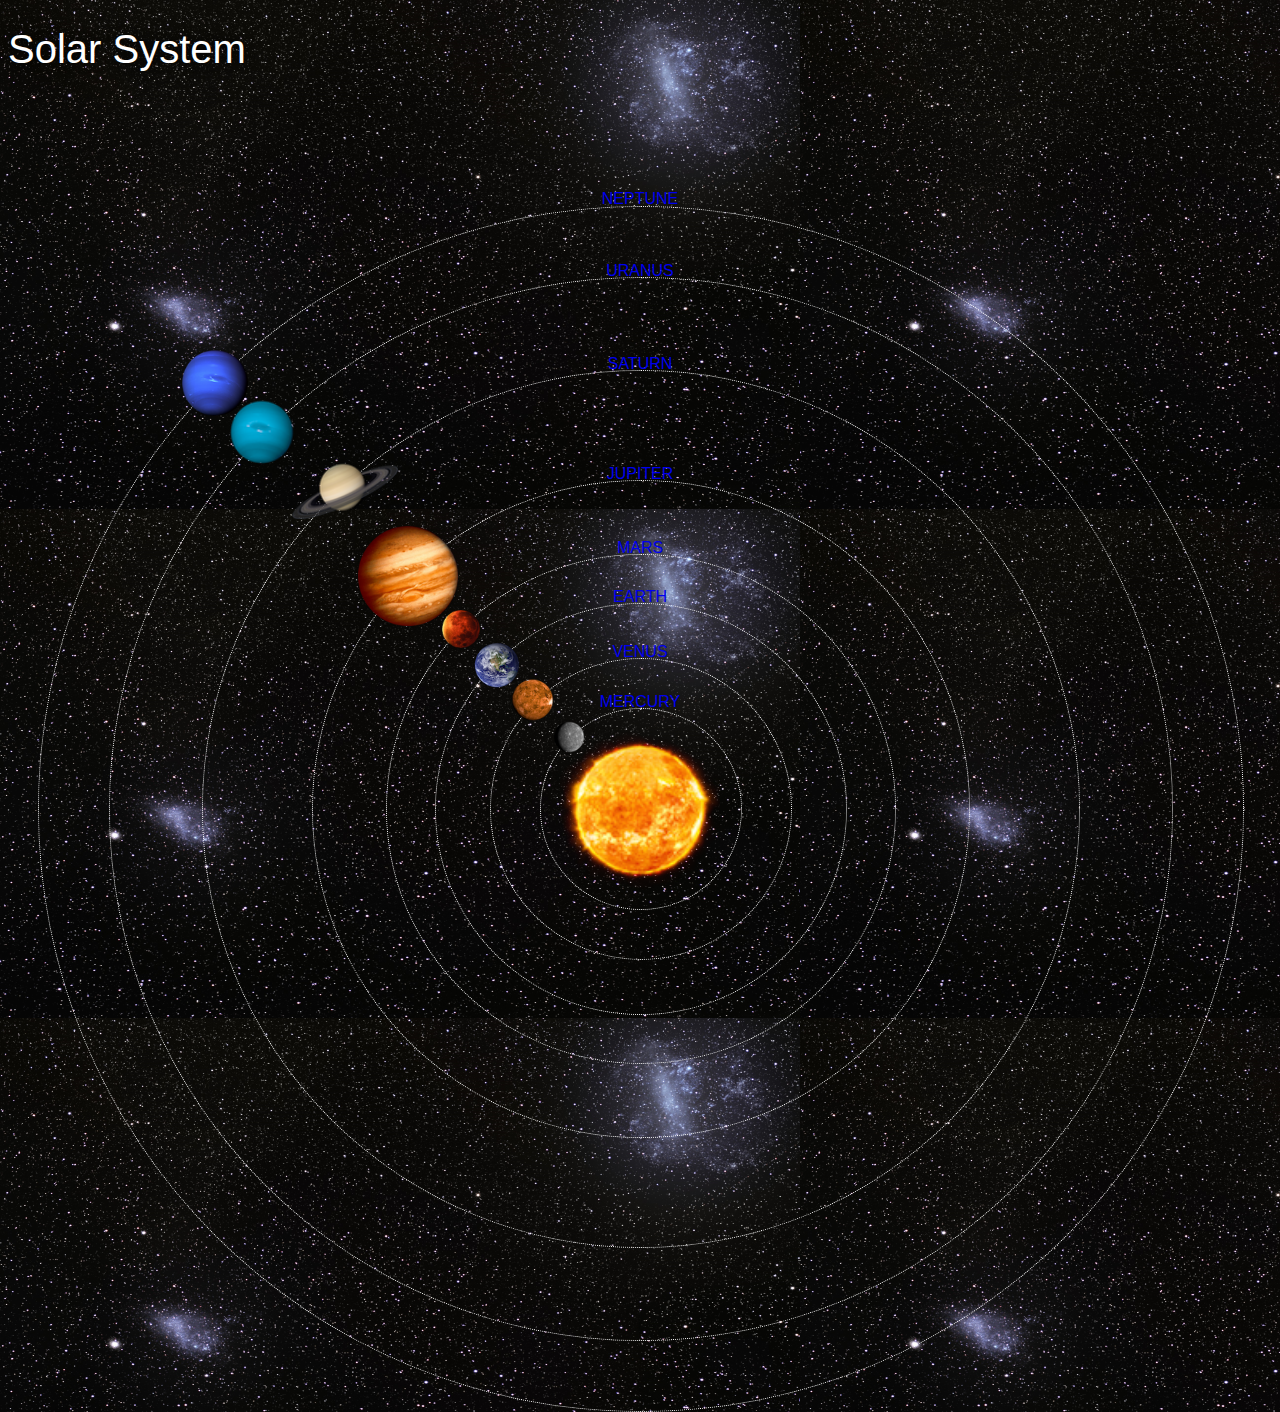
<file: index.html>
<!DOCTYPE html>
<html>
	<head>
		<title>Solar System</title>
			<link rel="stylesheet" href="style.css"/>
	</head>
	<body>
		<div id ="container">
			<h1> Solar System</h1>
			<a href="sun.html"><img src ="images/sun.png" id="sun"/></a>
			
			<div id="neptune-orbit">
				<a href="neptune.html"><img src ="images/neptune.png" id="neptune"/></a>
			</div> 
			<div id="neptune-label" class ="label-box">
				<a href="neptune.html">NEPTUNE</a>
			</div>
	
			<div id="uranus-orbit">
				<a href="uranus.html"><img src ="images/uranus.png" id="uranus"/></a>
			</div>
			<div id="uranus-label" class ="label-box">
				<a href="uranus.html">URANUS</a>
			</div>
			
			<div id="saturn-orbit">
				<a href="saturn.html"><img src ="images/saturn.png" id="saturn"/></a>
			</div>
			<div id="saturn-label" class ="label-box">
				<a href="saturn.html">SATURN</a>
			</div>
			
			<div id="jupiter-orbit">
				<a href="jupiter.html"><img src ="images/jupiter.png" id="jupiter"/></a>
			</div>
			<div id="jupiter-label" class ="label-box">
				<a href="jupiter.html">JUPITER</a>
			</div>
			
			<div id="mars-orbit">
				<a href="mars.html"><img src ="images/mars.png" id="mars"/></a>
			</div>
			<div id="mars-label" class ="label-box">
				<a href="mars.html">MARS</a>
			</div>

			<div id="earth-orbit">
				<a href="earth.html"><img src ="images/earth.png" id="earth"/></a>
			</div>
			<div id="earth-label" class ="label-box">
				<a href="earth.html">EARTH</a>
			</div>

			<div id="venus-orbit">
				<a href="venus.html"><img src ="images/venus.png" id="venus"/></a>
			</div>
			<div id="venus-label" class ="label-box">
				<a href="venus.html">VENUS</a>
			</div>

			<div id="mercury-orbit">
				<a href="mercury.html"><img src ="images/mercury.png" id="mercury"/></a>
			</div>
			<div id="mercury-label" class ="label-box">
				<a href="mercury.html">MERCURY</a>
			</div>

		</div>
	</body>		
</html>
</file>
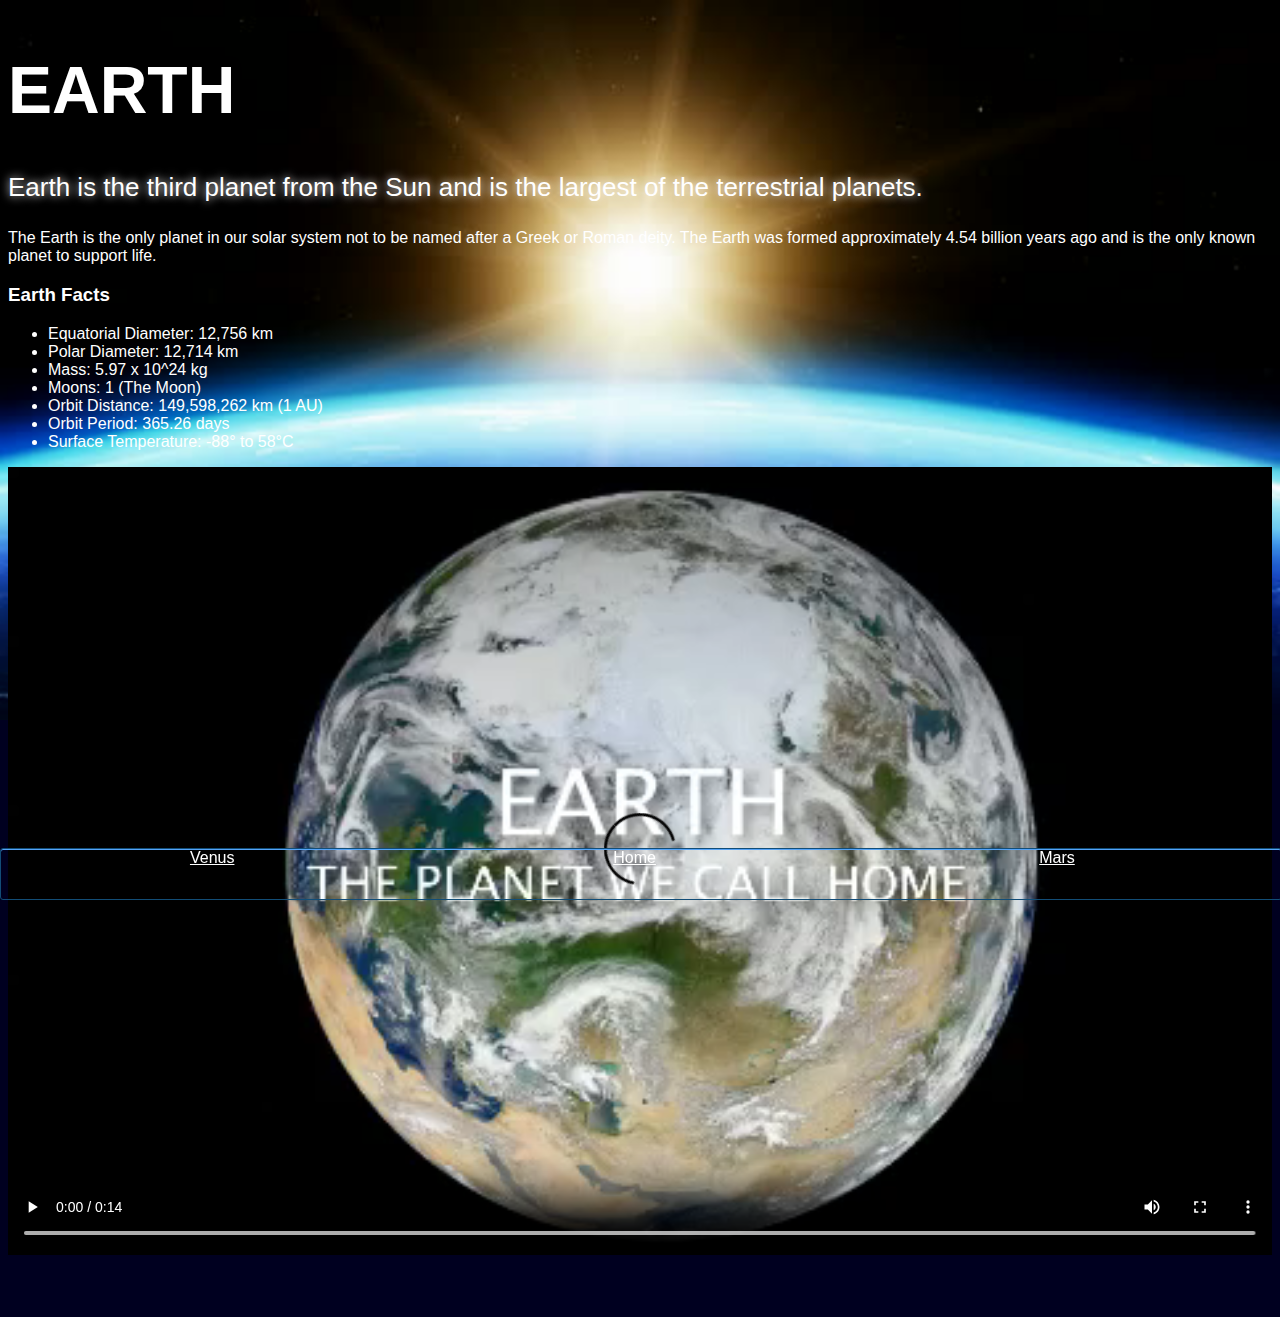
<file: earth.html>
<!DOCTYPE html>
<html>
	<head>
		<title>Solar System</title>
			<link rel="stylesheet" href="style-pages.css"/>
	</head>
	<body>
		<div id="main">
			<div id = "content">
				<h1>Earth</h1>
                <p class="intro">
                    Earth is the third planet from the Sun and is the largest of the terrestrial planets. 
                </p>             

                <p>
                    The Earth is the only planet in our solar system not to be named after a Greek or Roman deity. The Earth was formed approximately 4.54 billion years ago and is the only known planet to support life.
                </p>

                <h3>Earth Facts</h3>
                <ul>
                    <li>Equatorial Diameter:	12,756 km</li>
                    <li>Polar Diameter:	12,714 km</li>
                    <li>Mass:	5.97 x 10^24 kg</li>
                    <li>Moons:	1 (The Moon)</li>
                    <li>Orbit Distance:	149,598,262 km (1 AU)</li>
                    <li>Orbit Period:	365.26 days</li>
                    <li>Surface Temperature:	-88&deg; to 58&deg;C</li>
                </ul>
                <video id="video" controls>
                    <source src="videos/earth-video.mp4" type="video/mp4">
                </video>

				</div>
		
				<div id="tabs-bottom">
					<a href="venus.html">Venus</a>
					<a href="index.html">Home</a>
					<a href="mars.html">Mars</a>
			</div>
		
		</div>
	</body>
</html>
</file>
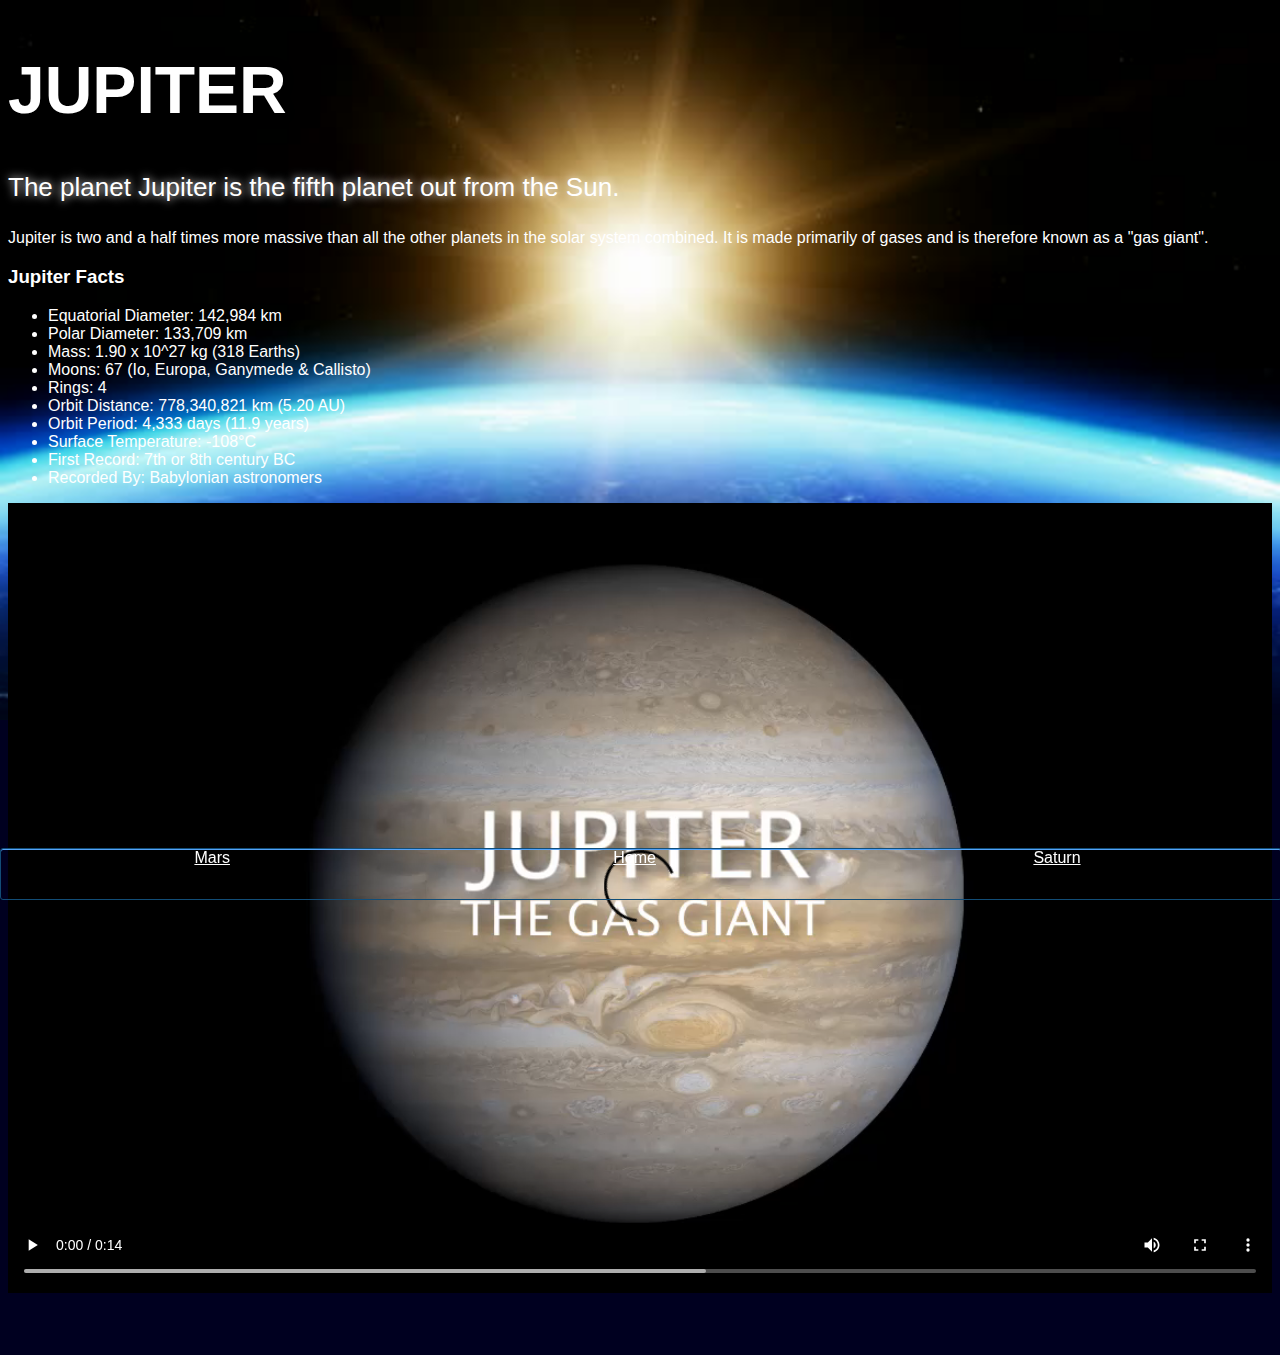
<file: jupiter.html>
<!DOCTYPE html>
<html>
	<head>
		<title>Solar System</title>
			<link rel="stylesheet" href="style-pages.css"/>
	</head>
	<body>
		<div id="main">
			<div id = "content">
				<h1>Jupiter</h1>
                <p class="intro">
                    The planet Jupiter is the fifth planet out from the Sun.
                </p>             

                <p>
                    Jupiter is two and a half times more massive than all the other planets in the solar system combined. It is made primarily of gases and is therefore known as a "gas giant".
                </p>

                <h3>Jupiter Facts</h3>
                <ul>
                    <li>Equatorial Diameter:	142,984 km</li>
                    <li>Polar Diameter:	133,709 km</li>
                    <li>Mass:	1.90 x 10^27 kg (318 Earths)</li>
                    <li>Moons:	67 (Io, Europa, Ganymede & Callisto)</li>
                    <li>Rings:	4</li>
                    <li>Orbit Distance:	778,340,821 km (5.20 AU)</li>
                    <li>Orbit Period:	4,333 days (11.9 years)</li>
                    <li>Surface Temperature:	-108&deg;C</li>
                    <li>First Record:	7th or 8th century BC</li>
                    <li>Recorded By:	Babylonian astronomers</li>
                </ul>
                <video id="video" controls>
                    <source src="videos/jupiter-video.mp4" type="video/mp4">
                </video>
				</div>
		
			<div id="tabs-bottom">
				<a href="mars.html">Mars</a>
				<a href="index.html">Home</a>
				<a href="saturn.html">Saturn</a>
					
			</div>
		
		</div>
	</body>
</html>
</file>
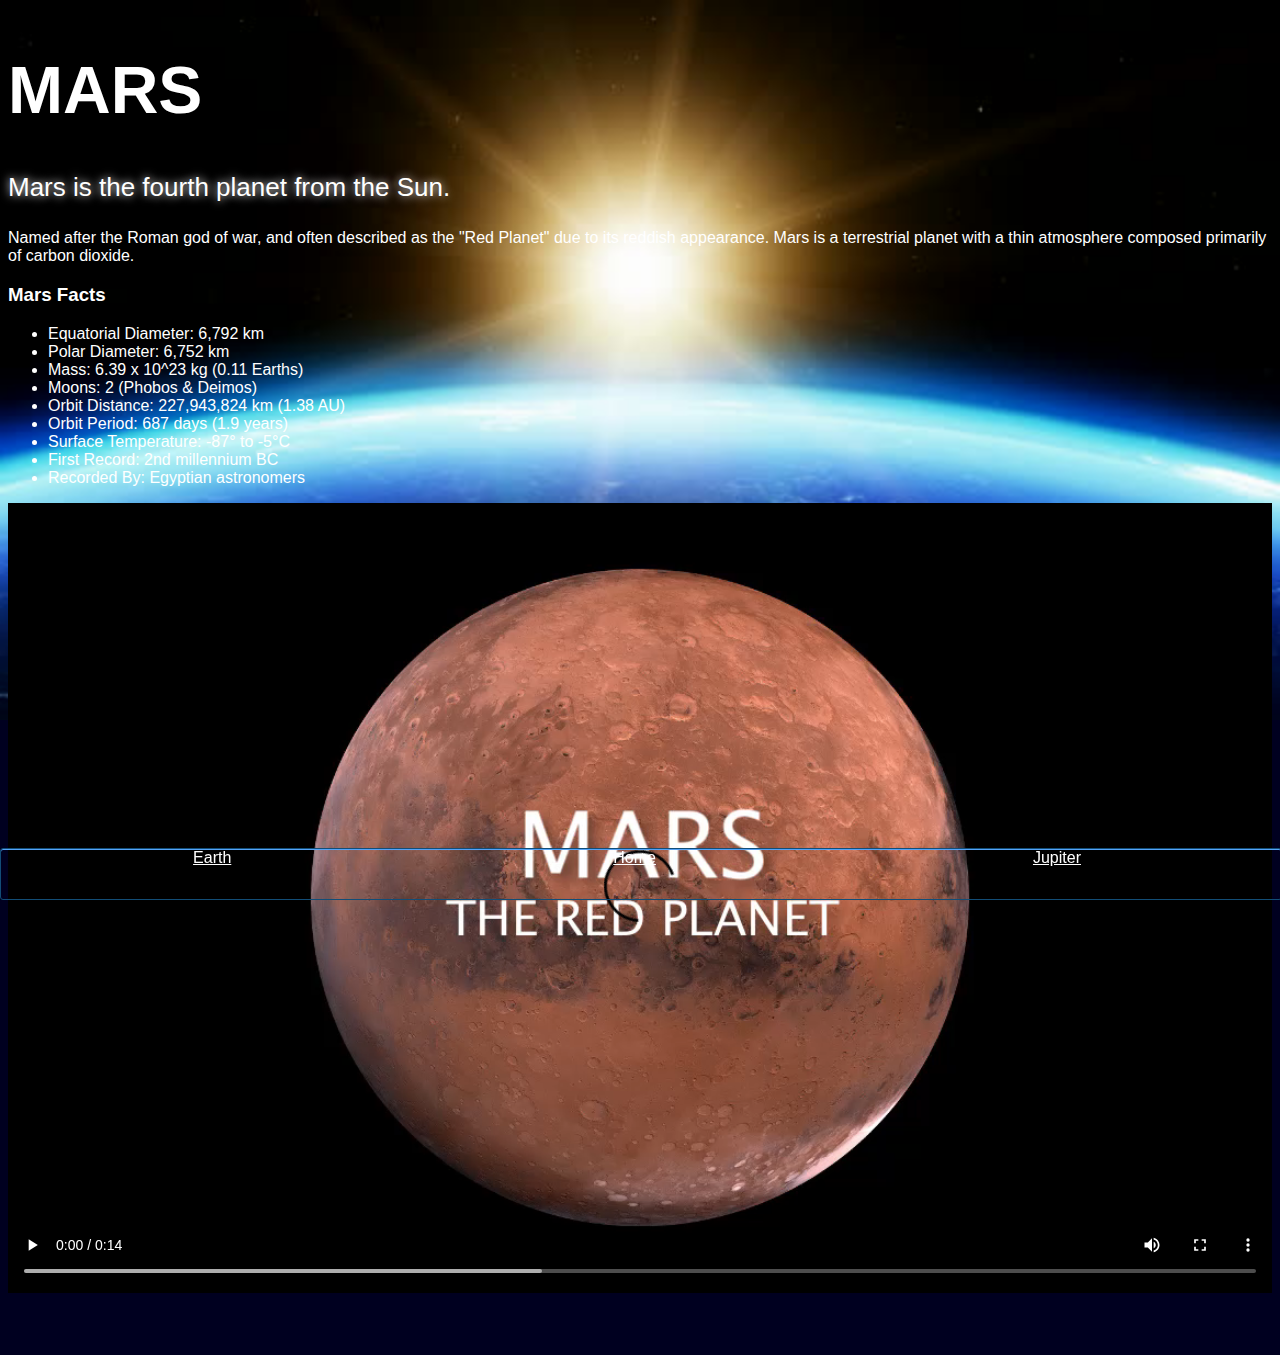
<file: mars.html>
<!DOCTYPE html>
<html>
	<head>
		<title>Solar System</title>
			<link rel="stylesheet" href="style-pages.css"/>
	</head>
	<body>
		<div id="main">
			<div id = "content">
				<h1>Mars</h1>
                <p class="intro">
                    Mars is the fourth planet from the Sun.  
                </p>             

                <p>
                    Named after the Roman god of war, and often described as the "Red Planet" due to its reddish appearance. Mars is a terrestrial planet with a thin atmosphere composed primarily of carbon dioxide.
                </p>

                <h3>Mars Facts</h3>
                <ul>
                    <li>Equatorial Diameter:	6,792 km</li>
                    <li>Polar Diameter:	6,752 km</li>
                    <li>Mass:	6.39 x 10^23 kg (0.11 Earths)</li>
                    <li>Moons:	2 (Phobos & Deimos)</li>
                    <li>Orbit Distance:	227,943,824 km (1.38 AU)</li>
                    <li>Orbit Period:	687 days (1.9 years)</li>
                    <li>Surface Temperature:	-87&deg; to -5&deg;C</li>
                    <li>First Record:	2nd millennium BC</li>
                    <li>Recorded By:	Egyptian astronomers</li>
                </ul>
                <video id="video" controls>
                    <source src="videos/mars-video.mp4" type="video/mp4">
                </video>

					
				</div>
		
			<div id="tabs-bottom">
				
				<a href="earth.html">Earth</a>
				<a href="index.html">Home</a>
				<a href="jupiter.html">Jupiter</a>
					
					
			</div>
		
		</div>
	</body>
</html>
</file>
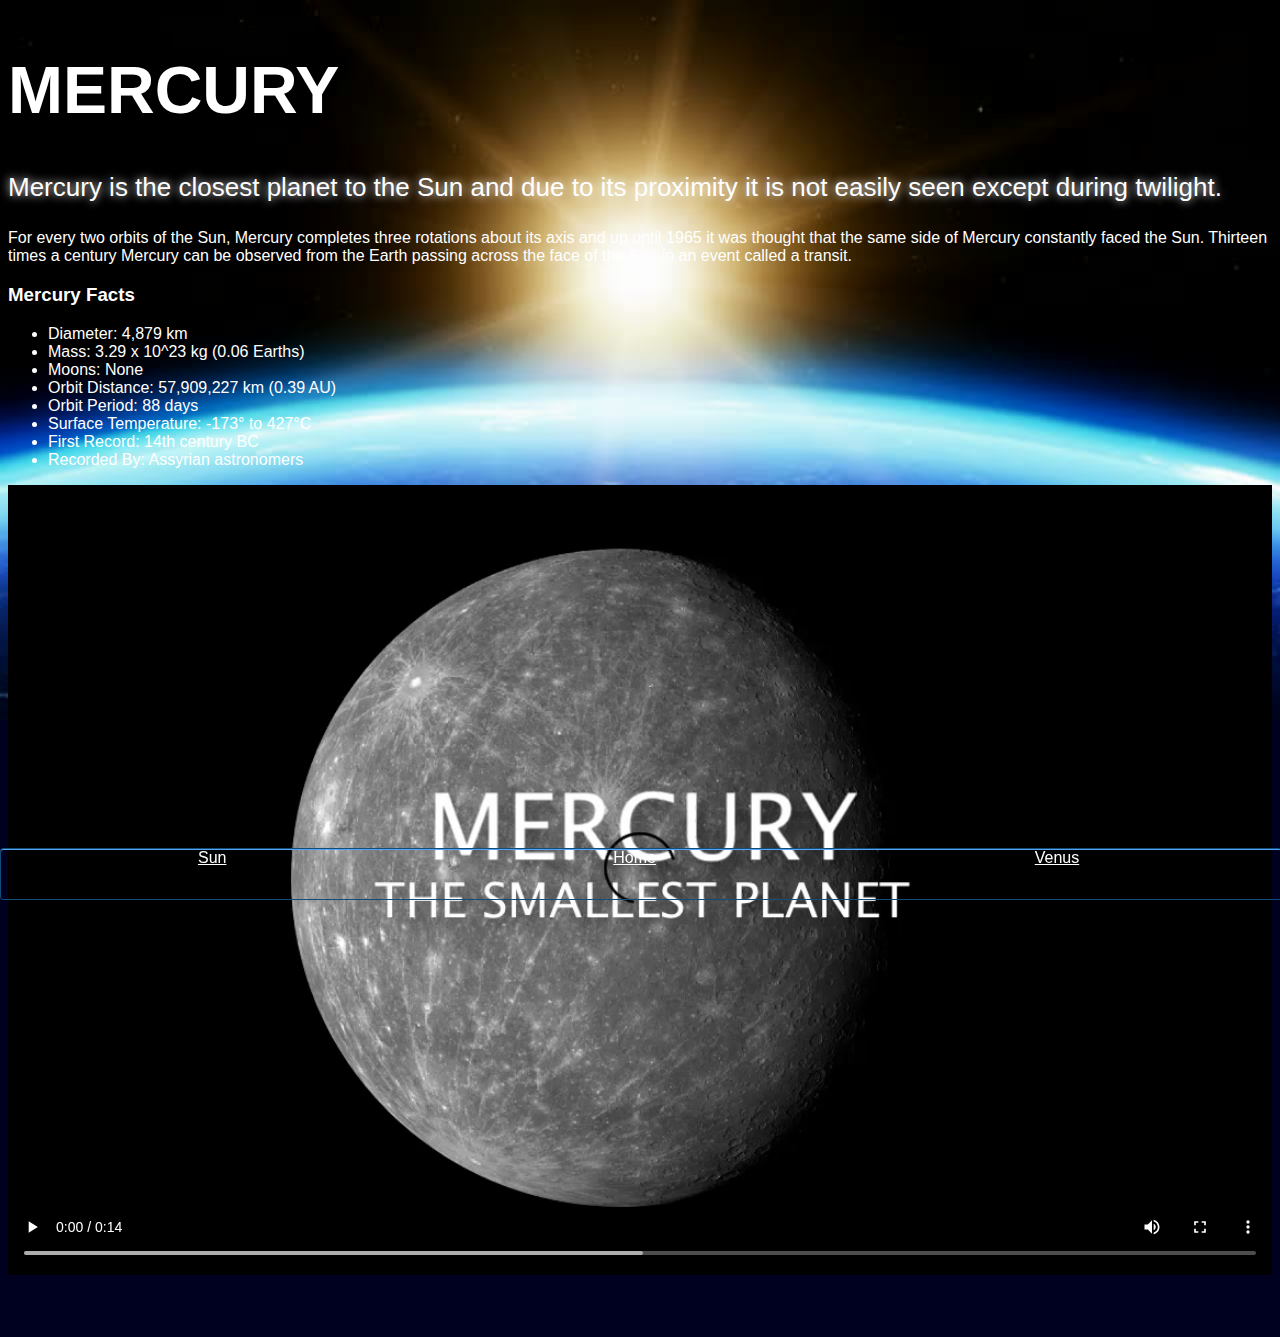
<file: mercury.html>
<!DOCTYPE html>
<html>
	<head>
		<title>Solar System</title>
			<link rel="stylesheet" href="style-pages.css"/>
	</head>
	<body>
		<div id="main">
			<div id = "content">
					<h1>Mercury</h1>
                <p class="intro">
                    Mercury is the closest planet to the Sun and due to its proximity it is not easily seen except during twilight. 
                </p>             

                <p>
                    For every two orbits of the Sun, Mercury completes three rotations about its axis and up until 1965 it was thought that the same side of Mercury constantly faced the Sun. Thirteen times a century Mercury can be observed from the Earth passing across the face of the Sun in an event called a transit.
                </p>

                <h3>Mercury Facts</h3>
                <ul>
                    <li>Diameter:	4,879 km</li>
                    <li>Mass:	3.29 x 10^23 kg (0.06 Earths)</li>
                    <li>Moons:	None</li>
                    <li>Orbit Distance:	57,909,227 km (0.39 AU)</li>
                    <li>Orbit Period:	88 days</li>
                    <li>Surface Temperature:	-173&deg; to 427&deg;C</li>
                    <li>First Record:	14th century BC</li>
                    <li>Recorded By:	Assyrian astronomers</li>
                </ul>
                <video id="video" controls>
                    <source src="videos/mercury-video.mp4" type="video/mp4">
                </video>
					
				</div>
		
				<div id="tabs-bottom">
					<a href="sun.html">Sun</a>
					<a href="index.html">Home</a>
					<a href="venus.html">Venus</a>
					
			</div>
		
		</div>
	</body>
</html>
</file>
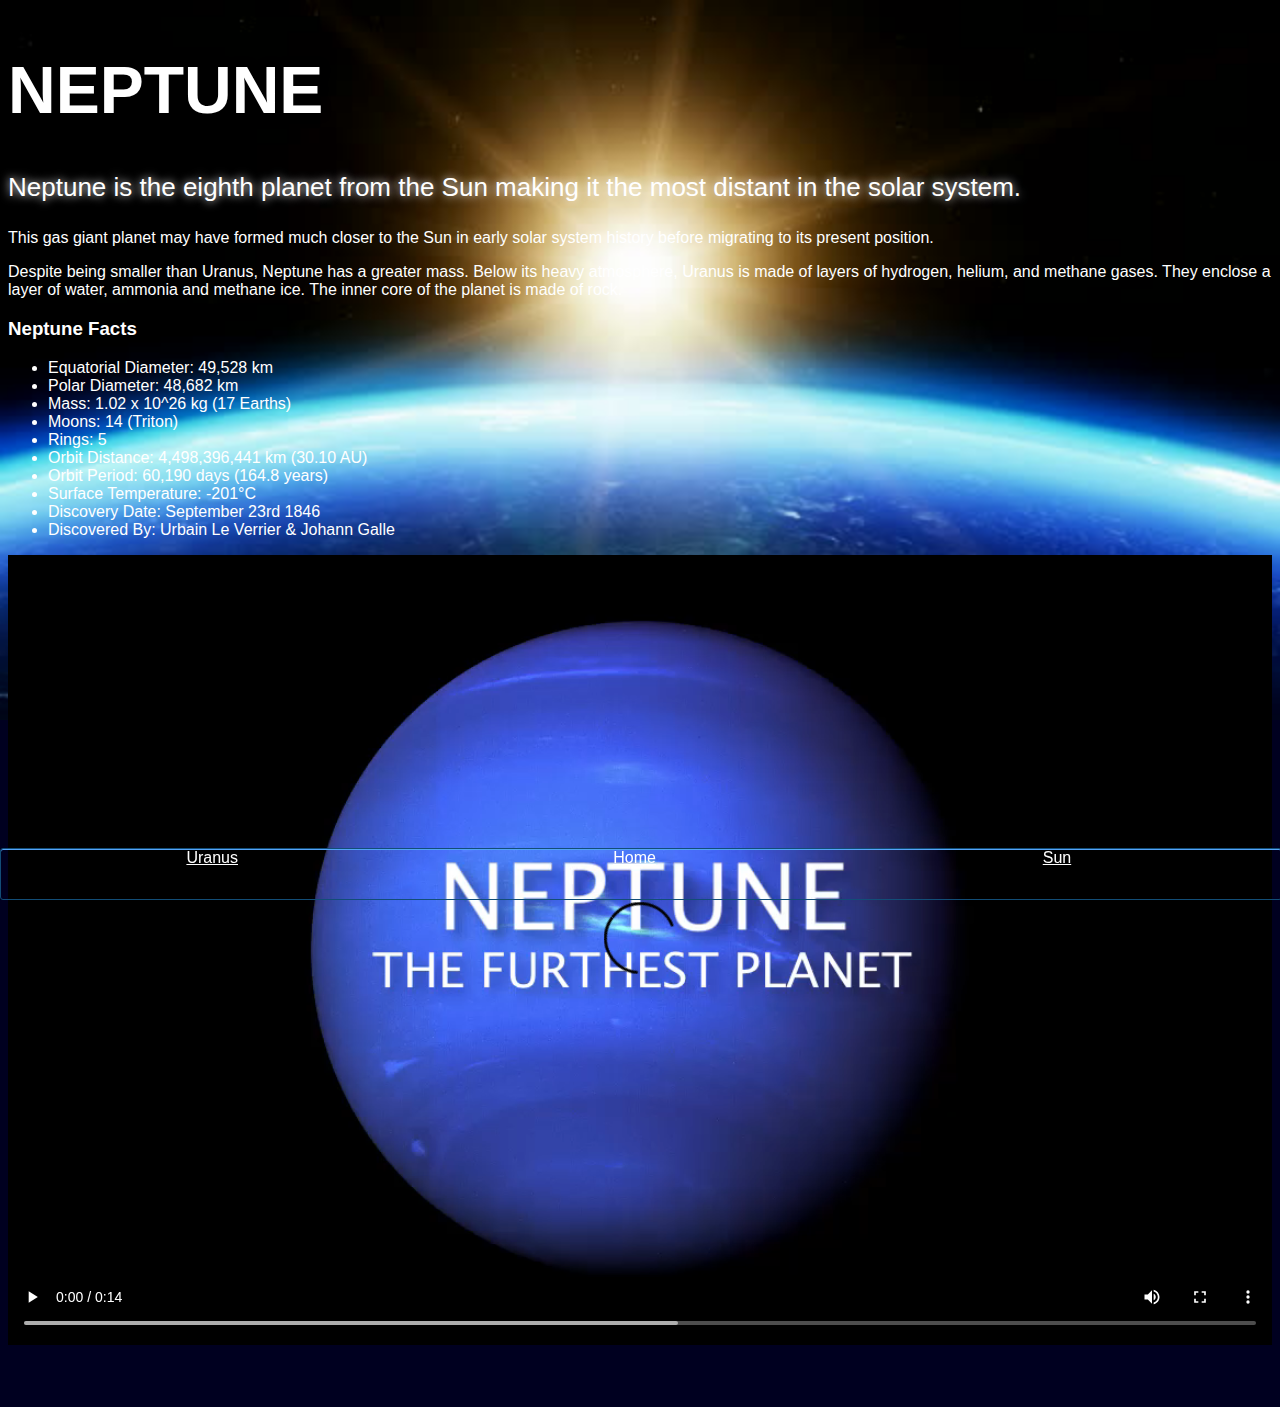
<file: neptune.html>
<!DOCTYPE html>
<html>
	<head>
		<title>Solar System</title>
			<link rel="stylesheet" href="style-pages.css"/>
	</head>
	<body>
		<div id="main">
			<div id = "content">
				<h1>Neptune</h1>
                <p class="intro">
                    Neptune is the eighth planet from the Sun making it the most distant in the solar system. 
                </p>             
                <p>
                    This gas giant planet may have formed much closer to the Sun in early solar system history before migrating to its present position.</p>

                <p>Despite being smaller than Uranus, Neptune has a greater mass. Below its heavy atmosphere, Uranus is made of layers of hydrogen, helium, and methane gases. They enclose a layer of water, ammonia and methane ice. The inner core of the planet is made of rock.</p>

                <h3>Neptune Facts</h3>
                <ul>
                    <li>Equatorial Diameter:	49,528 km</li>
                    <li>Polar Diameter:	48,682 km</li>
                    <li>Mass:	1.02 x 10^26 kg (17 Earths)</li>
                    <li>Moons:	14 (Triton)</li>
                    <li>Rings:	5</li>
                    <li>Orbit Distance:	4,498,396,441 km (30.10 AU)</li>
                    <li>Orbit Period:	60,190 days (164.8 years)</li>
                    <li>Surface Temperature:	-201&deg;C</li>
                    <li>Discovery Date:	September 23rd 1846</li>
                    <li>Discovered By:	Urbain Le Verrier & Johann Galle</li>
                </ul>

                <video id="video" controls>
                    <source src="videos/neptune-video.mp4" type="video/mp4">
                </video>
					
				</div>
		
			<div id="tabs-bottom">
				<a href="uranus.html">Uranus</a>
				<a href="index.html">Home</a>
				<a href="sun.html">Sun</a>
					
			</div>
		
		</div>
	</body>
</html>
</file>
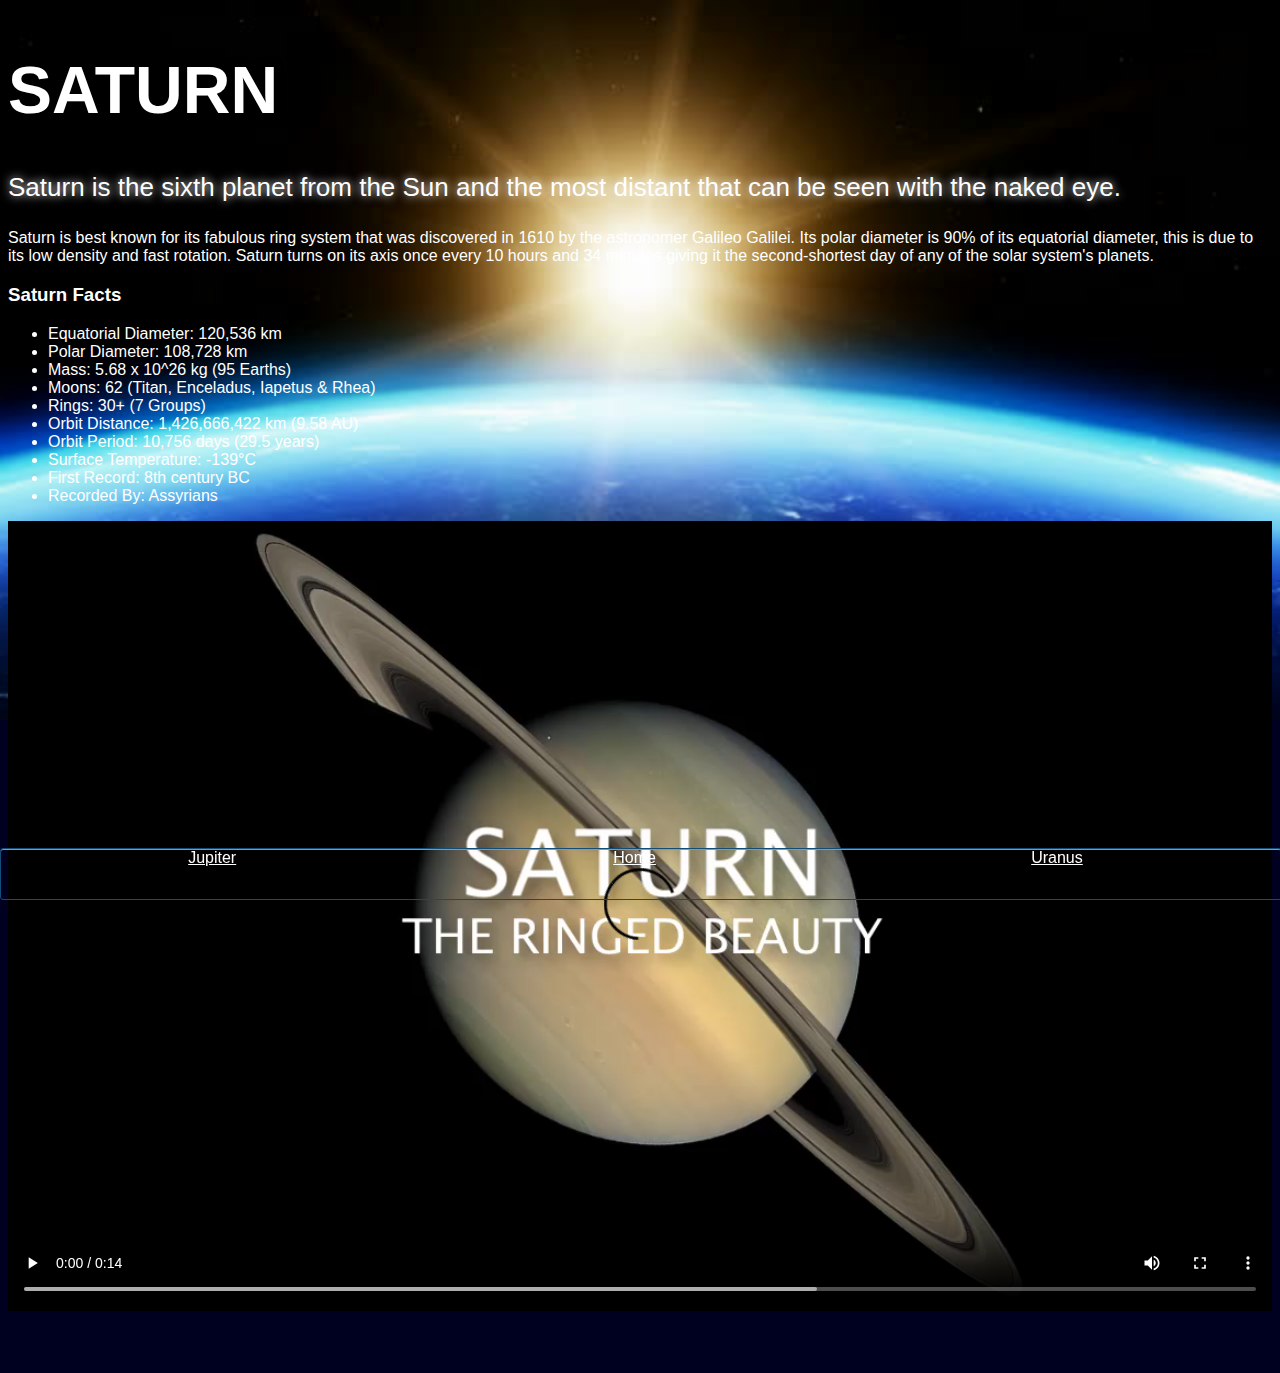
<file: saturn.html>
<!DOCTYPE html>
<html>
	<head>
		<title>Solar System</title>
			<link rel="stylesheet" href="style-pages.css"/>
	</head>
	<body>
		<div id="main">
			<div id = "content">
				<h1>Saturn</h1>
                <p class="intro">
                    Saturn is the sixth planet from the Sun and the most distant that can be seen with the naked eye.
                </p>             

                <p>
                    Saturn is best known for its fabulous ring system that was discovered in 1610 by the astronomer Galileo Galilei. Its polar diameter is 90% of its equatorial diameter, this is due to its low density and fast rotation. Saturn turns on its axis once every 10 hours and 34 minutes giving it the second-shortest day of any of the solar system's planets.
                </p>

                <h3>Saturn Facts</h3>
                <ul>
                    <li>Equatorial Diameter:	120,536 km</li>
                    <li>Polar Diameter:	108,728 km</li>
                    <li>Mass:	5.68 x 10^26 kg (95 Earths)</li>
                    <li>Moons:	62 (Titan, Enceladus, Iapetus & Rhea)</li>
                    <li>Rings:	30+ (7 Groups)</li>
                    <li>Orbit Distance:	1,426,666,422 km (9.58 AU)</li>
                    <li>Orbit Period:	10,756 days (29.5 years)</li>
                    <li>Surface Temperature:	-139&deg;C</li>
                    <li>First Record:	8th century BC</li>
                    <li>Recorded By:	Assyrians</li>
                </ul>
                <video id="video" controls>
                    <source src="videos/saturn-video.mp4" type="video/mp4">
                </video>	
				</div>
		
			<div id="tabs-bottom">
				<a href="jupiter.html">Jupiter</a>
				<a href="index.html">Home</a>
				<a href="uranus.html">Uranus</a>
					
			</div>
		
		</div>
	</body>
</html>
</file>
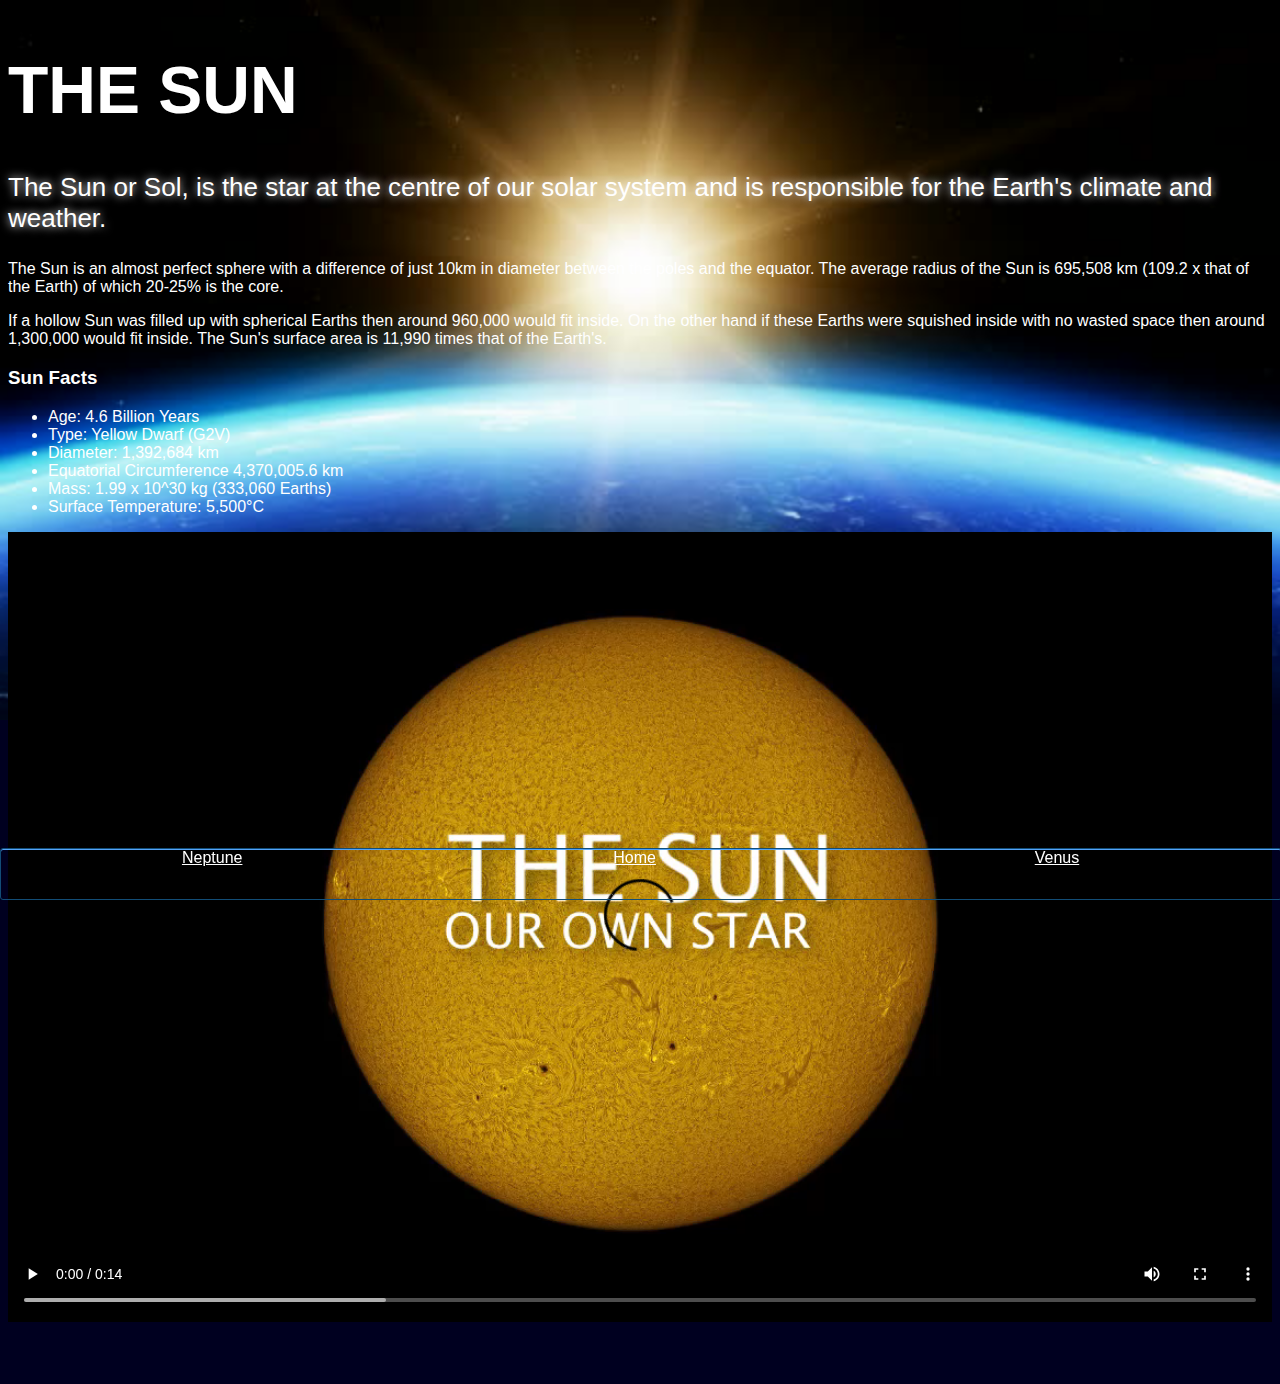
<file: sun.html>
<!DOCTYPE html>
<html>
	<head>
		<title>Solar System</title>
			<link rel="stylesheet" href="style-pages.css"/>
	</head>
	<body>
		<div id="main">
			<div id = "content">
			<h1>The Sun</h1>
                <p class="intro">
                    The Sun or Sol, is the star at the centre of our solar system and is 
					responsible for the Earth's climate and weather. 
                </p>             

                <p>
                    The Sun is an almost perfect sphere with a difference of just 10km in diameter between the
					poles and the equator. The average radius of the Sun is 695,508 km (109.2 x that of the Earth) 
					of which 20-25% is the core.
                </p>
                <p>
                    If a hollow Sun was filled up with spherical Earths then around 960,000 would fit inside. 
					On the other hand if these Earths were squished inside with no wasted space then around 1,300,000 would fit inside.
					The Sun's surface area is 11,990 times that of the Earth's.
                </p>

                <h3>Sun Facts</h3>
                <ul>
                    <li>Age:	4.6 Billion Years</li>
                    <li>Type:	Yellow Dwarf (G2V)</li>
                    <li>Diameter:	1,392,684 km</li>
                    <li>Equatorial Circumference	4,370,005.6 km</li>
                    <li>Mass:	1.99 x 10^30 kg (333,060 Earths)</li>
                    <li>Surface Temperature:	5,500°C</li>
                </ul>
				<video	id="video" controls>
					<source src= "videos/sun-video.mp4" type="video/mp4">
				</video>
					
				</div>
		
				<div id="tabs-bottom">
					<a href="neptune.html">Neptune</a>
					<a href="index.html">Home</a>
					<a href="venus.html">Venus</a>
					
			</div>
		
		</div>
	</body>
</html>
</file>
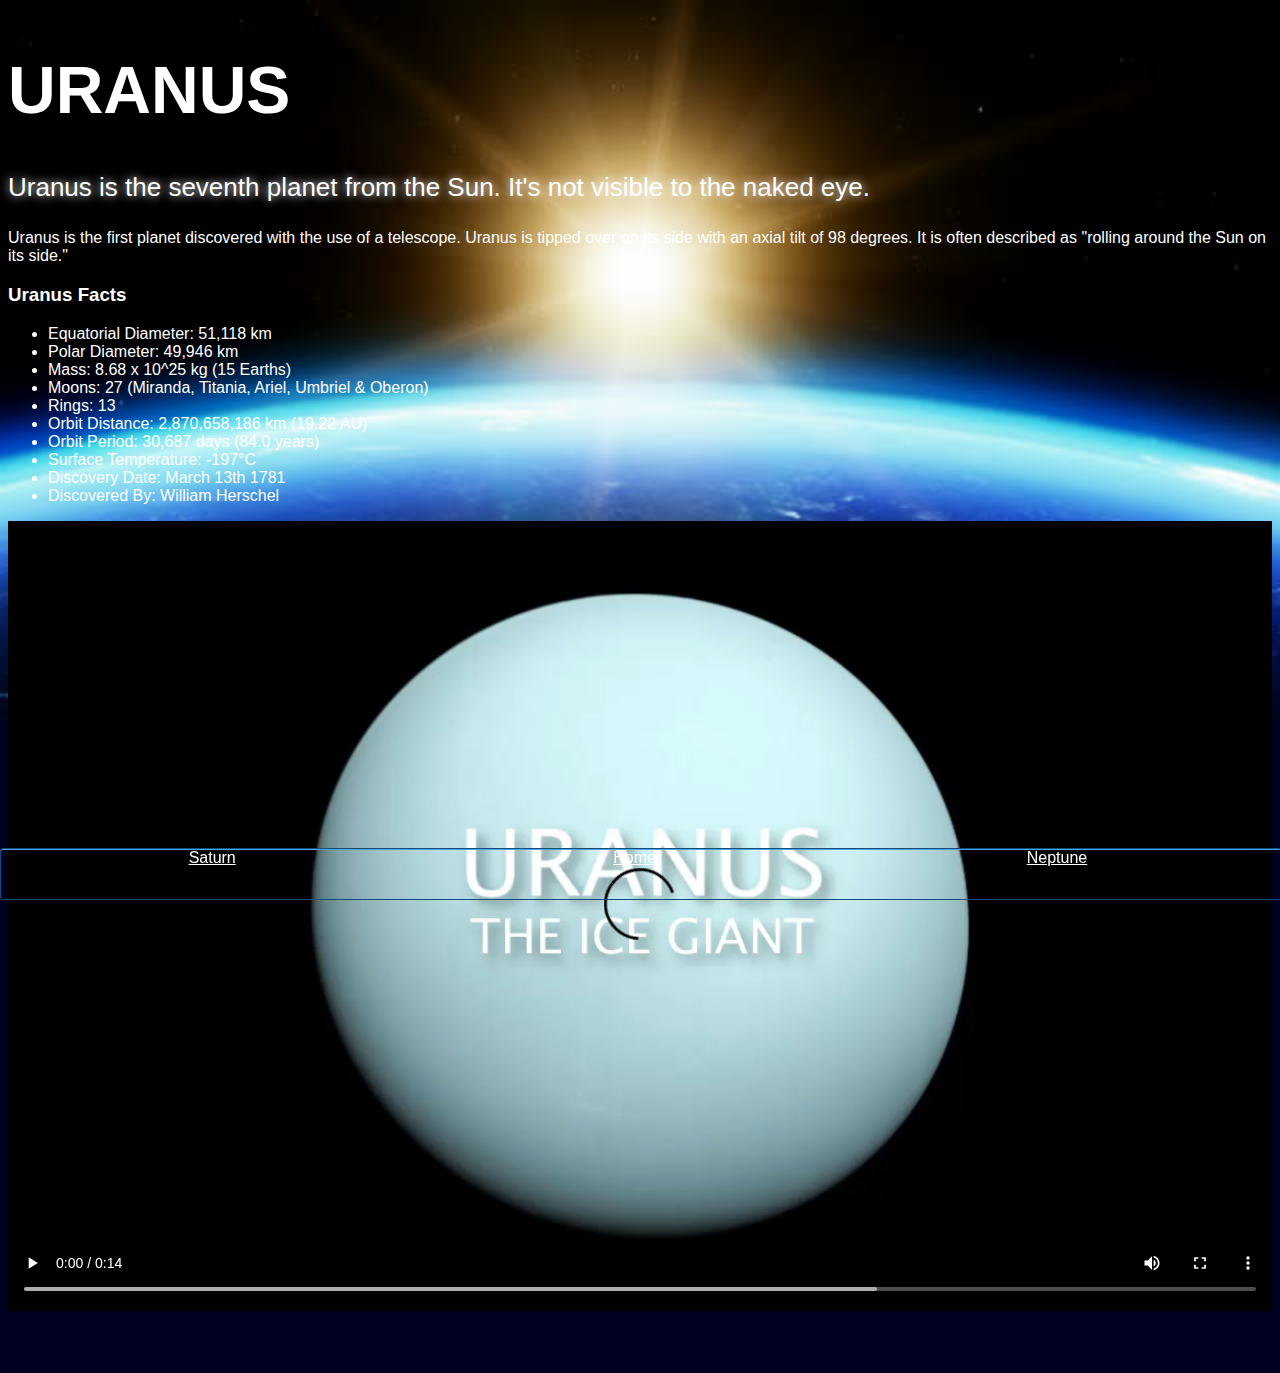
<file: uranus.html>
<!DOCTYPE html>
<html>
	<head>
		<title>Solar System</title>
			<link rel="stylesheet" href="style-pages.css"/>
	</head>
	<body>
		<div id="main">
			<div id = "content">
				<h1>Uranus</h1>
                <p class="intro">
                    Uranus is the seventh planet from the Sun. It's not visible to the naked eye.
                </p>             

                <p>
                    Uranus is the first planet discovered with the use of a telescope. Uranus is tipped over on its side with an axial tilt of 98 degrees. It is often described as "rolling around the Sun on its side."
                </p>

                <h3>Uranus Facts</h3>
                <ul>
                    <li>Equatorial Diameter:	51,118 km</li>
                    <li>Polar Diameter:	49,946 km</li>
                    <li>Mass:	8.68 x 10^25 kg (15 Earths)</li>
                    <li>Moons:	27 (Miranda, Titania, Ariel, Umbriel & Oberon)</li>
                    <li>Rings:	13</li>
                    <li>Orbit Distance:	2,870,658,186 km (19.22 AU)</li>
                    <li>Orbit Period:	30,687 days (84.0 years)</li>
                    <li>Surface Temperature:	-197&deg;C</li>
                    <li>Discovery Date:	March 13th 1781</li>
                    <li>Discovered By:	William Herschel</li>
                </ul>
                <video id="video" controls>
                    <source src="videos/uranus-video.mp4" type="video/mp4">
                </video>
					
				</div>
		
				<div id="tabs-bottom">
					
					<a href="saturn.html">Saturn</a>
					<a href="index.html">Home</a>
					<a href="neptune.html">Neptune</a>
			</div>
		
		</div>
	</body>
</html>
</file>
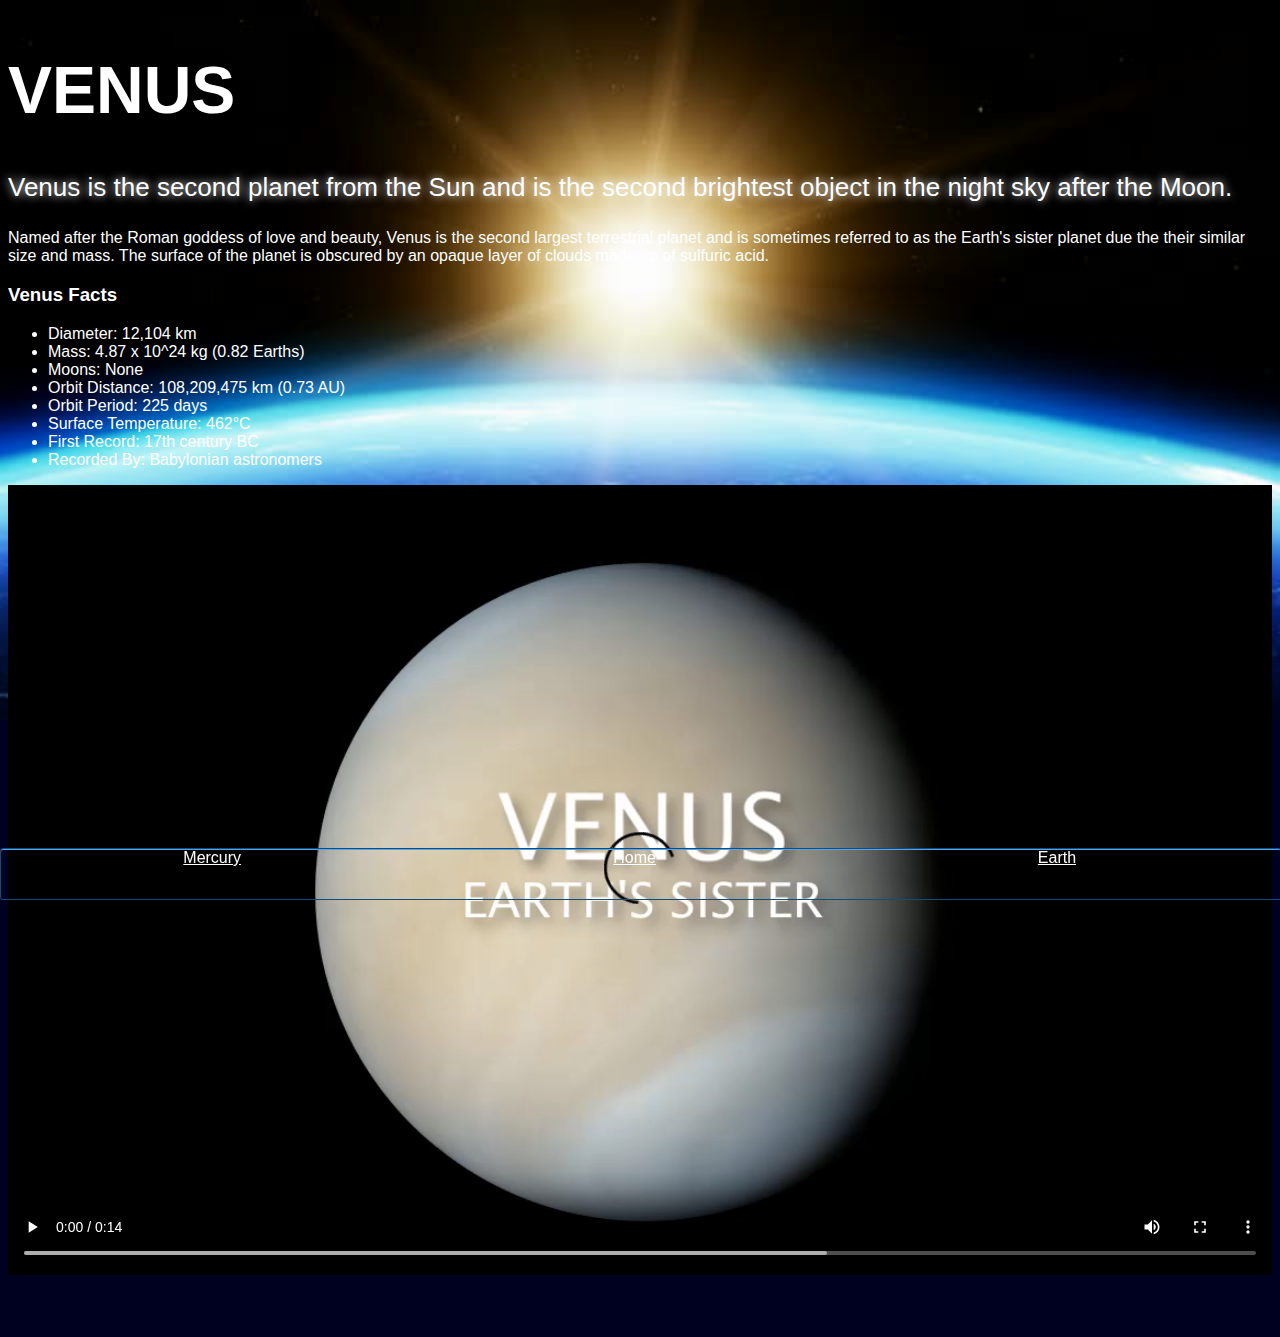
<file: venus.html>
<!DOCTYPE html>
<html>
	<head>
		<title>Solar System</title>
			<link rel="stylesheet" href="style-pages.css"/>
	</head>
	<body>
		<div id="main">
			<div id = "content">
				<h1>Venus</h1>
                <p class="intro">
                    Venus is the second planet from the Sun and is the second brightest object in the night sky after the Moon. 
                </p>             

                <p>
                    Named after the Roman goddess of love and beauty, Venus is the second largest terrestrial planet and is sometimes referred to as the Earth's sister planet due the their similar size and mass. The surface of the planet is obscured by an opaque layer of clouds made up of sulfuric acid.
                </p>

                <h3>Venus Facts</h3>
                <ul>
                    <li>Diameter:	12,104 km</li>
                    <li>Mass:	4.87 x 10^24 kg (0.82 Earths)</li>
                    <li>Moons:	None</li>
                    <li>Orbit Distance:	108,209,475 km (0.73 AU)</li>
                    <li>Orbit Period:	225 days</li>
                    <li>Surface Temperature:	462&deg;C</li>
                    <li>First Record:	17th century BC</li>
                    <li>Recorded By:	Babylonian astronomers</li>
                </ul>
                <video id="video" controls>
                    <source src="videos/venus-video.mp4" type="video/mp4">
                </video>

				</div>
		
				<div id="tabs-bottom">
					<a href="mercury.html">Mercury</a>
					<a href="index.html">Home</a>
					<a href="earth.html">Earth</a>
			</div>
		
		</div>
	</body>
</html>
</file>
<file: style.css>
body{
	width: 100%;
	height: 100%;
	background: url('images/space.png');
	overflow: hidden;	
}

h1{
	font-family: sans-serif;
	font-weight: 100;
	font-size: 40px;
	text-shadow: 0 0 10px #000000;
	color: white;
}

/*===================== SUN ====================*/

#sun{
	position: absolute;
	z-index: 1000;
	width: 160px;
	bottom: 10px;
	left: 50%;
	margin-left: -80px;
}

/*=================== NEPTUNE =================*/

#neptune{
    width: 66px;
    height: 66px;
    margin: 143px;
    z-index: 1000;
    animation: spin-right 8s linear infinite;
    -webkit-animation: spin-right 8s linear infinite;
}

#neptune-orbit{
    position: absolute;
    width: 1204px;
    height: 1204px;
    bottom: -512px;
    left: 50%;
    margin-left: -602px;
    border: 1px dotted white;
    border-radius: 50%;
    animation: spin-left 14s linear infinite;
    -webkit-animation: spin-left 14s linear infinite;
}

#neptune-label{
    bottom: 692px;
}

/*=================== URANUS =============*/

#uranus{
	width: 66px;
	height: 66px;
	margin: 120px;
	z-index: 1000;
	animation: spin-right 8s linear infinite;
	-webkit-animation:spin-right 8s linear infinite;
}

#uranus-orbit{
	position: absolute;
	width: 1062px;
	height: 1062px;
	bottom: -441px;
	left: 50%;
	margin-left: -531px;
	border: 1px dotted white;
	border-radius: 50%;
	animation: spin-left 15s linear infinite;
	-webkit-animation: spin-left 15s linear infinite;
}

#uranus-label{
	bottom: 620px;                
}

/*=================== SATURN =============*/

#saturn{
	width: 110px;
	margin: 85px;
	z-index: 1000;
	animation: spin-right 13s linear infinite;
	-webkit-animation: spin-right 13s linear infinite;
}

#saturn-orbit{
	position: absolute;
	width: 876px;
	height: 876px;
	bottom: -348px;
	left: 50%;
	margin-left: -438px;
	border: 1px dotted white;
	border-radius: 50%;
	animation: spin-left 13s linear infinite;
	-webkit-animation: spin-left 13s linear infinite;
}

#saturn-label{
    bottom: 527px;
}

/*=================== JUPITER =============*/

#jupiter{
	width: 100px;
	height: 100px;
	margin: 45px;
	z-index: 1000;
	animation: spin-right 10s linear infinite;
	-webkit-animation: spin-right 10s linear infinite;
}

#jupiter-orbit{
	position: absolute;
	width: 656px;
	height: 656px;
	bottom: -238px;
	left: 50%;
	margin-left: -328px;
	border: 1px dotted white;
	border-radius: 50%;
	animation: spin-left 10s linear infinite;
	-webkit-animation: spin-left 10s linear infinite;
}

#jupiter-label{
bottom: 417px;
}

/*==================== MARS ====================*/

#mars{
    width: 38px;
    height: 38px;
    margin: 55px;
    z-index: 1000;
    animation: spin-right 3s linear infinite;
    -webkit-animation: spin-right 3s linear infinite;
}

#mars-orbit{
    position: absolute;
    width: 508px;
    height: 508px;
    bottom: -164px;
    left: 50%;
    margin-left: -254px;
    border: 1px dotted white;
    border-radius: 50%;
    animation: spin-left 4s linear infinite;
    -webkit-animation: spin-left 4s linear infinite;
}

#mars-label{
    bottom: 343px;
}

/*==================== EARTH ====================*/

#earth{
    width: 50px;
    height: 50px;
    margin: 36px;
    z-index: 1000;
    animation: spin-right 3s linear infinite;
    -webkit-animation: spin-right 3s linear infinite;
}

#earth-orbit{
    position: absolute;
    width: 410px;
    height: 410px;
    bottom: -115px;
    left: 50%;
    margin-left: -205px;
    border: 1px dotted white;
    border-radius: 50%;
    animation: spin-left 5s linear infinite;
    -webkit-animation: spin-left 5s linear infinite;
}

#earth-label{
    bottom: 294px;
}

/*==================== VENUS ====================*/

#venus {
    width: 50px;
    height: 50px;
    margin: 16px;
    z-index: 1000;
}

#venus-orbit {
    position: absolute;
    width: 300px;
    height: 300px;
    bottom: -60px;
    left: 50%;
    margin-left: -150px;
    border: 1px dotted white;
    border-radius: 50%;
    animation: spin-left 4s linear infinite;
    -webkit-animation: spin-left 4s linear infinite;
}

#venus-label{
    bottom: 239px;
}

/*==================== MERCURY ====================*/

#mercury{
    width: 40px;
    height: 40px;
    margin: 8px;
    z-index: 1000;
}


#mercury-orbit{
    position: absolute;
    z-index: 1;
    width: 200px;
    height: 200px;
    bottom: -10px;
    left: 50%;
    margin-left: -100px;
    border: 1px dotted white;
    border-radius: 50%;
    animation: spin-left 2s linear infinite;
    -webkit-animation: spin-left 2s linear infinite;
}

#mercury-label{
    bottom: 189px;
}


/*=================== LABEL BOX ==============*/

.label-box{
	position:absolute;
	width:150px;
	left:50%;
	margin-left:-75px;
	text-align:center;
	color:white;
	font-weight:100;
	font-family:sans-serif;
}

.label-box a{
	text-decoration:none;
	padding:0;
	margin:0;
}

.label-box a visited{
	color: white;
}

/*=========== ANIMATION ============*/

@keyframes spin-left{
	100%{
		transform:rotate(-360deg);
		-webkit-transform:rotate(-360deg);
	}
}

@keyframes spin-right{
	100%{
		transform:rotate(360deg);
		-webkit-transform:rotate(360deg);
	
	}
}

/*=========== REMOVE ===========*/

#container{
	transform: scale (0.8, 0.8) transilate (0, 700px)
}
</file>
<file: style-pages.css>
body{
	margin: 0;
	padding: 0;
	width: 100%;
	background-color: #000020;
	font-family: sans-serif;
	background-image: url('images/earth-sunrise.jpg');
	background-repeat: no-repeat;
	background-size: 100%;
	color: white;
}

h1{
	font-weight: 100%;
	font-size: 66px;
	text-shadow: 0 0 10px #000000;
	text-transform: uppercase;
}

p.intro{
	font-size: 26px;
	font-weight: 200;
	text-shadow: 0 0 10px;
}

#content {
	margin-bottom: 50px;
	padding: 8px;
}

#video{
	width:100%;
}

/*===============BOTTOM TABS===============*/

#tabs-bottom{
	position: fixed;
	bottom: 0;
	left: 0;
	z-index: 500;
	display: inline-block;
	width: 100%;
	height: 50px;
	
	box-shadow: inset 0px 1px 0px 0px #54a3f7;
	background: linear-grandient(#007dc1,#0061a7);
	border-radius: 3px;
	border: 1px solid #124d77;	
}

#tabs-bottom a{
	float: left;
	display: block;
	width: 33%;
	height: 35px;
	font-weight: 700px;
	color: white;
	text-align: center;
}
</file>
